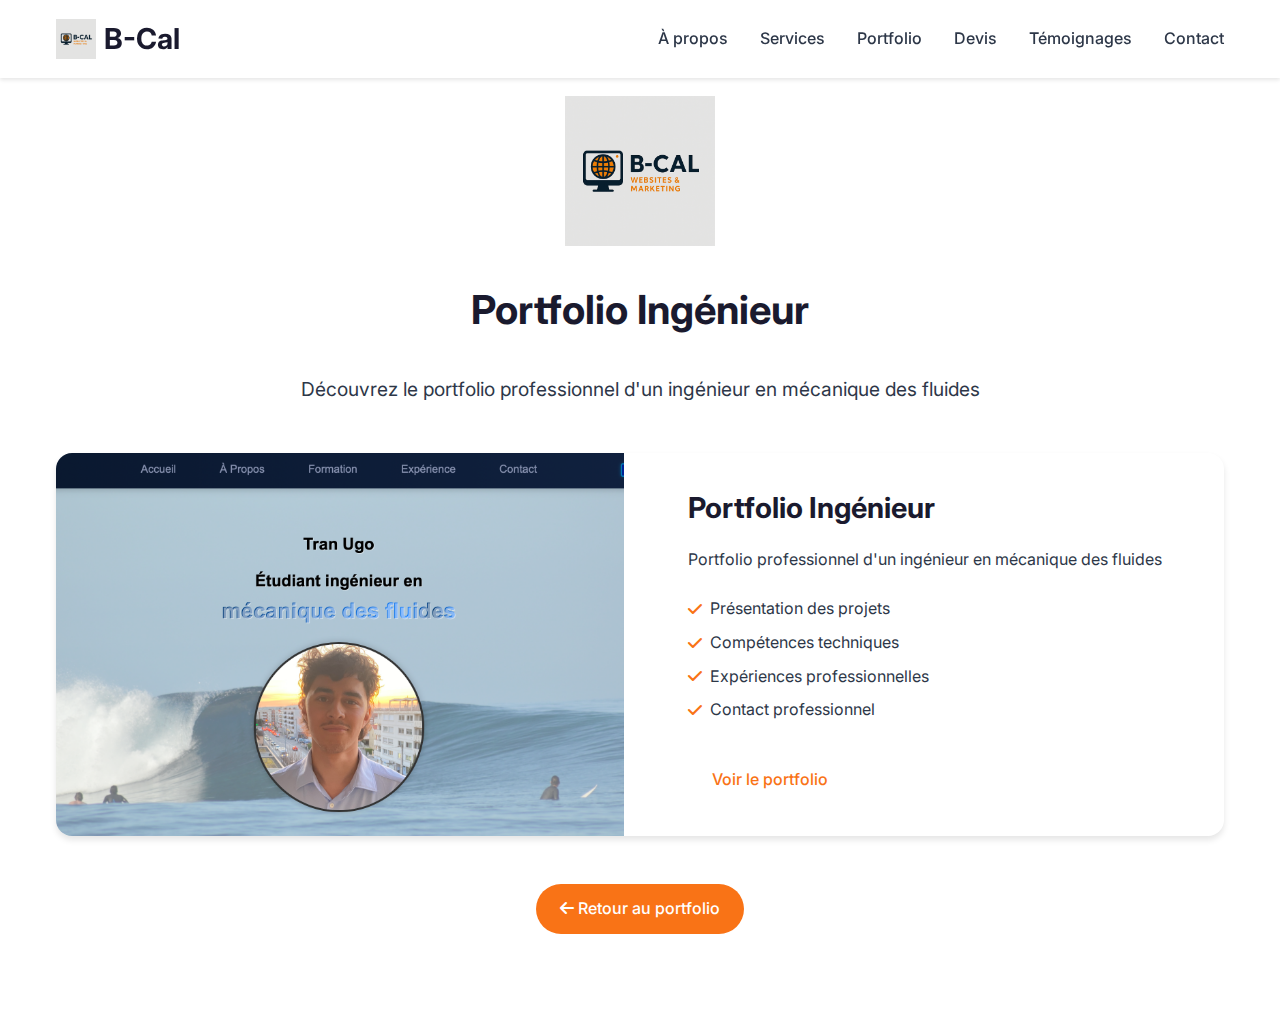
<file: blog-portfolio.html>
<!DOCTYPE html>
<html lang="fr">
<head>
    <meta charset="UTF-8">
    <meta name="viewport" content="width=device-width, initial-scale=1.0">
    <title>Réalisations Blogs | B-Cal</title>
    <link href="https://fonts.googleapis.com/css2?family=Inter:wght@400;500;600;700&display=swap" rel="stylesheet">
    <link rel="stylesheet" href="https://cdnjs.cloudflare.com/ajax/libs/font-awesome/6.0.0/css/all.min.css">
    <link rel="stylesheet" href="style.css">
</head>
<body>
    <nav class="navbar">
        <div class="container">
            <a href="index.html" class="logo">
                <img src="images/logo.png" alt="B-Cal Logo" class="logo-img">
                <span>B-Cal</span>
            </a>
            <div class="nav-links">
                <a href="index.html#about">À propos</a>
                <a href="index.html#services">Services</a>
                <a href="index.html#portfolio">Portfolio</a>
                <a href="index.html#quote">Devis</a>
                <a href="index.html#testimonials">Témoignages</a>
                <a href="index.html#contact">Contact</a>
            </div>
            <button class="mobile-menu-btn">
                <span></span>
                <span></span>
                <span></span>
            </button>
        </div>
    </nav>

    <section class="section">
        <div class="container">
            <div class="portfolio-logo">
                <img src="images/logo.png" alt="B-Cal Logo" class="large-logo">
            </div>
            <h2 class="section-title">Portfolio Ingénieur</h2>
            <p class="section-subtitle">Découvrez le portfolio professionnel d'un ingénieur en mécanique des fluides</p>
            
            <div class="portfolio-details-grid">
                <div class="portfolio-detail-card">
                    <div class="portfolio-detail-image">
                        <img src="images/portfolio.png" alt="Portfolio Ingénieur">
                    </div>
                    <div class="portfolio-detail-content">
                        <h3>Portfolio Ingénieur</h3>
                        <p>Portfolio professionnel d'un ingénieur en mécanique des fluides</p>
                        <ul class="portfolio-features">
                            <li><i class="fas fa-check"></i> Présentation des projets</li>
                            <li><i class="fas fa-check"></i> Compétences techniques</li>
                            <li><i class="fas fa-check"></i> Expériences professionnelles</li>
                            <li><i class="fas fa-check"></i> Contact professionnel</li>
                        </ul>
                        <a href="https://phingphong17.github.io/portfolio/" class="btn-secondary" target="_blank">Voir le portfolio</a>
                    </div>
                </div>
            </div>

            <div class="back-to-portfolio">
                <a href="index.html#portfolio" class="btn-primary">
                    <i class="fas fa-arrow-left"></i>
                    Retour au portfolio
                </a>
            </div>
        </div>
    </section>

    <script src="script.js"></script>
</body>
</html>
</file>
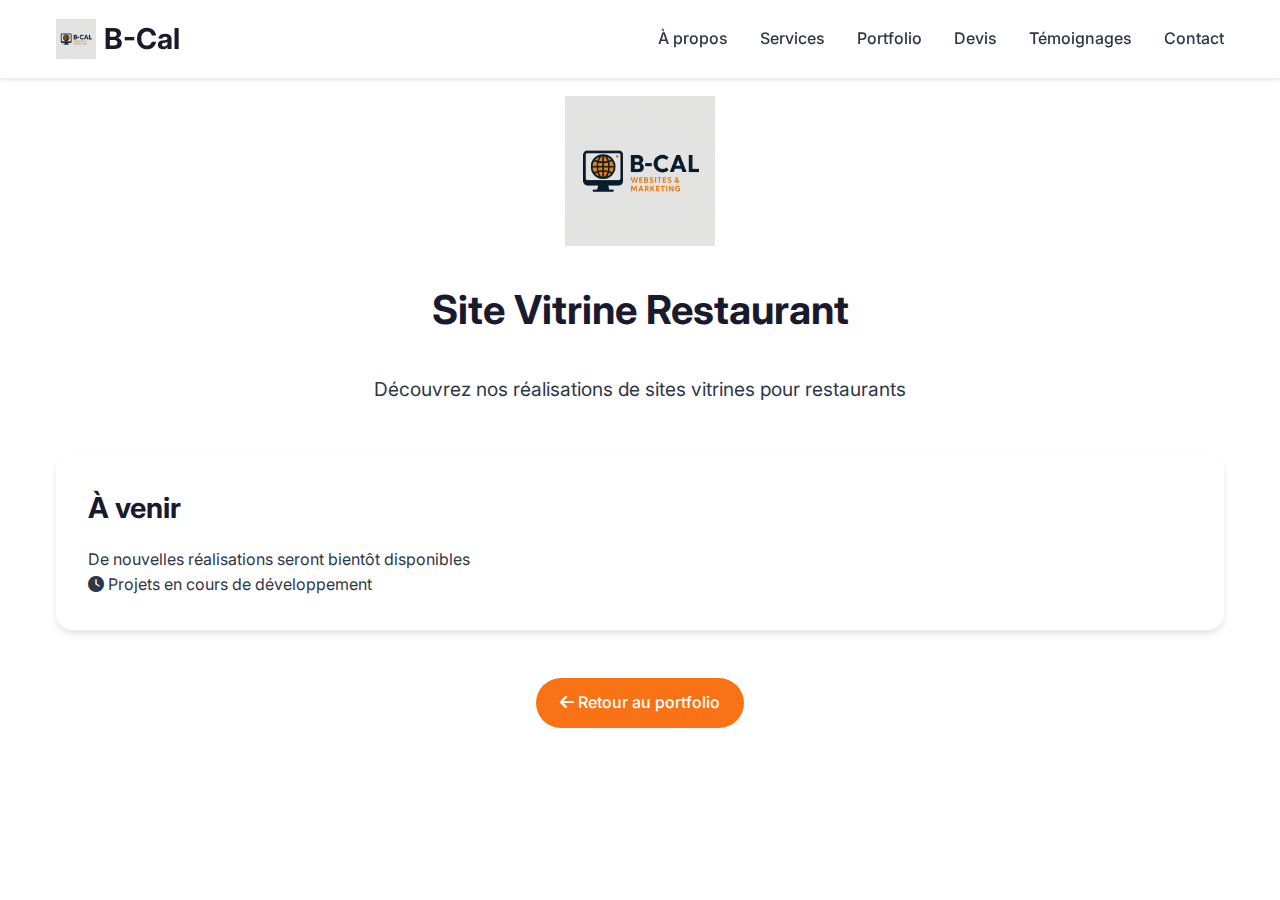
<file: restaurant-portfolio.html>
<!DOCTYPE html>
<html lang="fr">
<head>
    <meta charset="UTF-8">
    <meta name="viewport" content="width=device-width, initial-scale=1.0">
    <title>Réalisations Restaurants | B-Cal</title>
    <link href="https://fonts.googleapis.com/css2?family=Inter:wght@400;500;600;700&display=swap" rel="stylesheet">
    <link rel="stylesheet" href="https://cdnjs.cloudflare.com/ajax/libs/font-awesome/6.0.0/css/all.min.css">
    <link rel="stylesheet" href="style.css">
</head>
<body>
    <nav class="navbar">
        <div class="container">
            <a href="index.html" class="logo">
                <img src="images/logo.png" alt="B-Cal Logo" class="logo-img">
                <span>B-Cal</span>
            </a>
            <div class="nav-links">
                <a href="index.html#about">À propos</a>
                <a href="index.html#services">Services</a>
                <a href="index.html#portfolio">Portfolio</a>
                <a href="index.html#quote">Devis</a>
                <a href="index.html#testimonials">Témoignages</a>
                <a href="index.html#contact">Contact</a>
            </div>
            <button class="mobile-menu-btn">
                <span></span>
                <span></span>
                <span></span>
            </button>
        </div>
    </nav>

    <section class="section">
        <div class="container">
            <div class="portfolio-logo">
                <img src="images/logo.png" alt="B-Cal Logo" class="large-logo">
            </div>
            <h2 class="section-title">Site Vitrine Restaurant</h2>
            <p class="section-subtitle">Découvrez nos réalisations de sites vitrines pour restaurants</p>
            
            <div class="portfolio-details-grid">
                <div class="portfolio-detail-card">
                    <div class="portfolio-detail-content">
                        <h3>À venir</h3>
                        <p>De nouvelles réalisations seront bientôt disponibles</p>
                        <div class="coming-soon-badge">
                            <i class="fas fa-clock"></i>
                            <span>Projets en cours de développement</span>
                        </div>
                    </div>
                </div>
            </div>

            <div class="back-to-portfolio">
                <a href="index.html#portfolio" class="btn-primary">
                    <i class="fas fa-arrow-left"></i>
                    Retour au portfolio
                </a>
            </div>
        </div>
    </section>

    <script src="script.js"></script>
</body>
</html>
</file>
<file: style.css>
:root {
    --primary-color: #1a1a2e;
    --secondary-color: #f97316;
    --text-color: #2d3748;
    --light-bg: #f7fafc;
    --white: #ffffff;
    --container-width: 1200px;
}

* {
    margin: 0;
    padding: 0;
    box-sizing: border-box;
}

body {
    font-family: 'Inter', sans-serif;
    line-height: 1.6;
    color: var(--text-color);
}

.container {
    max-width: var(--container-width);
    margin: 0 auto;
    padding: 0 1rem;
}

/* Navigation */
.navbar {
    position: fixed;
    top: 0;
    left: 0;
    right: 0;
    background: var(--white);
    padding: 1rem 0;
    box-shadow: 0 2px 4px rgba(0, 0, 0, 0.1);
    z-index: 1000;
}

.navbar .container {
    display: flex;
    justify-content: space-between;
    align-items: center;
    padding: 0 1rem;
}

.logo {
    display: flex;
    align-items: center;
    gap: 0.5rem;
    text-decoration: none;
}

.logo-img {
    height: 40px;
    width: auto;
}

.logo span {
    font-size: 1.8rem;
    color: var(--primary-color);
    font-weight: 700;
}

.desktop-nav {
    display: flex;
    gap: 2rem;
    align-items: center;
}

.nav-links {
    display: flex;
    gap: 2rem;
    align-items: center;
}

.nav-links a {
    text-decoration: none;
    color: var(--text-color);
    font-weight: 500;
    transition: color 0.3s ease;
}

.nav-links a:hover {
    color: var(--secondary-color);
}

.mobile-menu-btn {
    display: none;
    background: none;
    border: none;
    cursor: pointer;
    z-index: 1001;
    padding: 0.5rem;
    margin-left: auto;
}

.mobile-menu-btn span {
    display: block;
    width: 24px;
    height: 2px;
    background: var(--primary-color);
    margin: 4px 0;
    transition: 0.3s;
}

/* Menu mobile */
.mobile-menu {
    display: none;
    position: fixed;
    top: 0;
    right: -100%;
    width: 70%;
    max-width: 300px;
    height: 100vh;
    background: var(--white);
    padding: 5rem 1.5rem 2rem;
    box-shadow: -2px 0 4px rgba(0, 0, 0, 0.1);
    transition: right 0.3s ease;
    z-index: 999;
}

.mobile-menu.active {
    right: 0;
}

.mobile-menu .nav-links {
    display: none;
    flex-direction: column;
    align-items: flex-start;
    gap: 1.5rem;
}

.mobile-menu.active .nav-links {
    display: flex;
}

.mobile-menu .nav-links a {
    font-size: 1.1rem;
    width: 100%;
    padding: 0.5rem 0;
    border-bottom: 1px solid rgba(0, 0, 0, 0.1);
    color: var(--text-color);
    text-decoration: none;
}

/* Animation du bouton menu */
.mobile-menu-btn.active span:nth-child(1) {
    transform: rotate(45deg) translate(5px, 5px);
}

.mobile-menu-btn.active span:nth-child(2) {
    opacity: 0;
}

.mobile-menu-btn.active span:nth-child(3) {
    transform: rotate(-45deg) translate(5px, -5px);
}

@media (max-width: 768px) {
    .navbar {
        padding: 0.75rem 0;
    }

    .navbar .container {
        padding: 0 0.75rem;
    }

    .logo-img {
        height: 30px;
    }

    .logo span {
        font-size: 1.5rem;
    }

    .desktop-nav {
        display: none;
    }

    .mobile-menu-btn {
        display: block;
    }

    .mobile-menu {
        display: block;
        right: -100%;
    }

    .mobile-menu.active {
        right: 0;
    }
}

/* Buttons */
.btn-primary {
    display: inline-block;
    padding: 0.75rem 1.5rem;
    background-color: var(--secondary-color);
    color: var(--white);
    text-decoration: none;
    border-radius: 9999px;
    font-weight: 500;
    transition: all 0.3s ease;
}

.btn-primary:hover {
    background-color: #e65c00;
    transform: translateY(-2px);
}

.btn-secondary {
    display: inline-block;
    padding: 0.75rem 1.5rem;
    background-color: var(--white);
    color: var(--secondary-color);
    text-decoration: none;
    border-radius: 9999px;
    font-weight: 500;
    transition: all 0.3s ease;
}

.btn-secondary:hover {
    background-color: var(--light-bg);
    transform: translateY(-2px);
}

/* Hero Section */
.hero {
    padding: 8rem 0 4rem;
    text-align: center;
    background: linear-gradient(135deg, var(--primary-color) 0%, #16213e 100%);
    color: var(--white);
    margin-top: 0;
    position: relative;
}

.hero-content {
    display: flex;
    flex-direction: column;
    align-items: center;
    gap: 1rem;
}

.hero-logo {
    margin-bottom: 2rem;
    position: relative;
    width: 100%;
    display: flex;
    flex-direction: column;
    align-items: center;
}

.hero-logo .logo-img {
    height: 120px;
    width: auto;
    filter: drop-shadow(0 4px 6px rgba(0, 0, 0, 0.1));
}

.hero h1 {
    font-size: 3.5rem;
    font-weight: 700;
    text-align: center;
    margin-top: 1rem;
}

.hero p {
    font-size: 1.25rem;
    margin-bottom: 2rem;
    opacity: 0.9;
}

.hero-buttons {
    display: flex;
    gap: 1rem;
    justify-content: center;
}

.hero-features {
    display: flex;
    justify-content: center;
    gap: 2rem;
    margin-top: 3rem;
}

.feature {
    display: flex;
    align-items: center;
    gap: 0.5rem;
    background: rgba(255, 255, 255, 0.1);
    padding: 0.75rem 1.5rem;
    border-radius: 9999px;
    backdrop-filter: blur(5px);
}

.feature i {
    color: var(--secondary-color);
}

.feature span {
    font-weight: 500;
}

/* Sections */
.section {
    padding: 6rem 0;
    margin-top: 0;
}

.section-title {
    text-align: center;
    font-size: 2.5rem;
    color: var(--primary-color);
    margin-bottom: 2rem;
    opacity: 0;
    transform: translateY(30px);
    transition: opacity 0.8s cubic-bezier(0.4, 0, 0.2, 1), transform 0.8s cubic-bezier(0.4, 0, 0.2, 1);
}

.section-title.visible {
    opacity: 1;
    transform: translateY(0);
}

.section-subtitle {
    text-align: center;
    font-size: 1.2rem;
    color: var(--text-color);
    margin-bottom: 3rem;
    opacity: 0;
    transform: translateY(20px);
    transition: opacity 0.8s cubic-bezier(0.4, 0, 0.2, 1), transform 0.8s cubic-bezier(0.4, 0, 0.2, 1);
    transition-delay: 0.2s;
}

.section-subtitle.visible {
    opacity: 1;
    transform: translateY(0);
}

.bg-light {
    background-color: #f8f9fa !important;
}

/* Services Grid */
.services-grid {
    display: grid;
    grid-template-columns: repeat(2, 1fr);
    gap: 2rem;
    margin-bottom: 2rem;
}

.services-note {
    background: var(--light-bg);
    border-radius: 1rem;
    padding: 1.5rem;
    display: flex;
    align-items: center;
    gap: 1rem;
    margin-top: 2rem;
    box-shadow: 0 2px 4px rgba(0, 0, 0, 0.05);
    text-align: center;
}

.services-note i {
    font-size: 1.5rem;
    color: var(--primary-color);
}

.services-note p {
    margin: 0;
    font-size: 0.9rem;
    color: var(--text-color);
    text-align: center;
}

.service-highlight {
    display: flex;
    align-items: center;
    gap: 0.5rem;
    margin-top: 1rem;
    padding: 0.5rem 1rem;
    background: rgba(249, 115, 22, 0.1);
    border-radius: 2rem;
    color: var(--primary-color);
    font-weight: 500;
}

.service-highlight i {
    font-size: 1rem;
}

.service-card {
    background: var(--white);
    padding: 2rem;
    border-radius: 1rem;
    box-shadow: 0 4px 6px rgba(0, 0, 0, 0.1);
    opacity: 0;
    transform: translateY(30px);
    transition: opacity 0.8s cubic-bezier(0.4, 0, 0.2, 1), transform 0.8s cubic-bezier(0.4, 0, 0.2, 1);
}

.service-card:hover {
    transform: translateY(-5px);
}

.service-card i {
    font-size: 2.5rem;
    color: var(--secondary-color);
    margin-bottom: 1rem;
}

.service-card h3 {
    color: var(--primary-color);
    margin-bottom: 1rem;
}

.service-card ul {
    list-style: none;
    margin-top: 1rem;
}

.service-card li {
    margin-bottom: 0.5rem;
    padding-left: 1.5rem;
    position: relative;
}

.service-card li::before {
    content: "✓";
    position: absolute;
    left: 0;
    color: var(--secondary-color);
}

.service-card.visible {
    opacity: 1;
    transform: translateY(0);
}

/* Commitments Section */
.commitments {
    margin-top: 2rem;
}

.commitment {
    display: flex;
    align-items: flex-start;
    gap: 1rem;
    margin-bottom: 1.5rem;
    padding: 1rem;
    background: var(--light-bg);
    border-radius: 0.5rem;
    opacity: 0;
    transform: translateY(30px);
    transition: opacity 0.8s cubic-bezier(0.4, 0, 0.2, 1), transform 0.8s cubic-bezier(0.4, 0, 0.2, 1);
}

.commitment:hover {
    transform: translateX(5px);
}

.commitment.visible {
    opacity: 1;
    transform: translateY(0);
}

/* Animation séquentielle pour les engagements */
.commitment:nth-child(1) { transition-delay: 0.2s; }
.commitment:nth-child(2) { transition-delay: 0.4s; }
.commitment:nth-child(3) { transition-delay: 0.6s; }

/* Portfolio Grid */
.portfolio-grid {
    display: grid;
    grid-template-columns: repeat(2, 1fr);
    gap: 2rem;
    max-width: 900px;
    margin: 0 auto;
}

.portfolio-card {
    background: var(--white);
    border-radius: 0.75rem;
    overflow: hidden;
    box-shadow: 0 4px 6px rgba(0, 0, 0, 0.1);
    transition: transform 0.3s ease;
    height: 100%;
    display: flex;
    flex-direction: column;
}

.portfolio-card img {
    width: 100%;
    height: auto;
    max-height: 200px;
    object-fit: cover;
    border-radius: 0.5rem 0.5rem 0 0;
    background-color: #f8f9fa;
}

.portfolio-card-link {
    text-decoration: none;
    color: inherit;
    display: flex;
    flex-direction: column;
    height: 100%;
}

.portfolio-card:hover {
    transform: translateY(-5px);
    box-shadow: 0 8px 12px rgba(0, 0, 0, 0.15);
}

.portfolio-card:hover .portfolio-content {
    background: rgba(249, 115, 22, 0.05);
}

.portfolio-content {
    padding: 1.5rem;
    flex-grow: 1;
    background: var(--white);
}

.portfolio-content h3 {
    color: var(--primary-color);
    margin-bottom: 0.5rem;
}

.portfolio-content p {
    color: var(--text-color);
    opacity: 0.9;
}

.portfolio-card.visible {
    opacity: 1;
    transform: translateY(0);
}

/* Animation séquentielle pour les cartes */
.portfolio-card:nth-child(2) { transition-delay: 0.2s; }

/* About Section */
.about-grid {
    display: grid;
    grid-template-columns: 1fr 1fr;
    gap: 2rem;
    align-items: start;
}

.about-content {
    display: flex;
    flex-direction: column;
    justify-content: flex-start;
    height: 100%;
}

.about-image-container {
    display: flex;
    flex-direction: column;
    gap: 1.5rem;
    align-items: center;
    margin-top: 5rem;
}

.about-logo {
    text-align: center;
    margin-bottom: 2rem;
}

.about-logo .large-logo {
    height: 150px;
    width: auto;
    margin: 0 auto;
}

.about-image {
    position: relative;
    border-radius: 0.75rem;
    overflow: hidden;
    box-shadow: 0 4px 6px rgba(0, 0, 0, 0.1);
    margin-top: 1rem;
}

.about-image img {
    width: 100%;
    height: auto;
    border-radius: 0.75rem;
}

/* Testimonials */
#testimonials {
    padding: 6rem 0;
    background-color: #ffffff;
    display: block !important;
}

.testimonials-grid {
    display: grid;
    grid-template-columns: 1fr;
    gap: 2rem;
    opacity: 1;
    transform: none;
}

.testimonial-card {
    background: #f8f9fa;
    padding: 2rem;
    border-radius: 1rem;
    box-shadow: 0 4px 6px rgba(0, 0, 0, 0.1);
    text-align: center;
    border: 1px solid #e0e0e0;
}

.testimonial-content {
    color: #333333;
}

.testimonial-content p {
    font-size: 1rem;
    margin-bottom: 1rem;
    line-height: 1.4;
}

.coming-soon {
    font-size: 0.9rem;
    color: var(--primary-color);
    font-weight: 500;
    margin-top: 1rem;
}

/* Contact Form */
.contact-grid {
    display: grid;
    grid-template-columns: repeat(auto-fit, minmax(300px, 1fr));
    gap: 2rem;
}

.contact-info {
    background: var(--white);
    padding: 2rem;
    border-radius: 1rem;
    box-shadow: 0 4px 6px rgba(0, 0, 0, 0.1);
}

.social-links {
    display: flex;
    gap: 1rem;
    margin-top: 1rem;
}

.social-link {
    color: var(--primary-color);
    font-size: 1.5rem;
    transition: color 0.3s ease;
}

.social-link:hover {
    color: var(--secondary-color);
}

.form-group {
    margin-bottom: 1.5rem;
}

.form-group label {
    display: block;
    margin-bottom: 0.5rem;
    font-weight: 500;
}

.form-group input,
.form-group textarea {
    width: 100%;
    padding: 0.75rem;
    border: 1px solid #e5e7eb;
    border-radius: 0.5rem;
    font-family: inherit;
}

/* Footer */
.footer {
    background: var(--primary-color);
    color: var(--white);
    padding: 4rem 0 2rem;
}

.footer-grid {
    display: grid;
    grid-template-columns: repeat(auto-fit, minmax(200px, 1fr));
    gap: 2rem;
    margin-bottom: 2rem;
}

.footer-links a {
    color: var(--white);
    text-decoration: none;
    display: block;
    margin-bottom: 0.5rem;
    opacity: 0.8;
    transition: opacity 0.3s ease;
}

.footer-links a:hover {
    opacity: 1;
}

.footer-bottom {
    text-align: center;
    padding-top: 2rem;
    border-top: 1px solid rgba(255, 255, 255, 0.1);
}

/* Animations */
.fade-in {
    opacity: 0;
    animation: fadeIn 1s ease forwards;
}

.slide-up {
    opacity: 0;
    transform: translateY(20px);
    animation: slideUp 0.6s ease forwards;
}

@keyframes fadeIn {
    to {
        opacity: 1;
    }
}

@keyframes slideUp {
    to {
        opacity: 1;
        transform: translateY(0);
    }
}

/* Responsive Design */
@media (max-width: 768px) {
    .container {
        width: 100%;
        padding: 0 0.5rem;
    }

    /* Typographie générale */
    h1 {
        font-size: 1.8rem;
        line-height: 1.3;
    }

    h2 {
        font-size: 1.4rem;
        line-height: 1.3;
    }

    h3 {
        font-size: 1rem;
        line-height: 1.3;
    }

    p {
        font-size: 0.85rem;
        line-height: 1.4;
    }

    /* Section titles */
    .section-title {
        font-size: 1.4rem;
        margin-bottom: 0.75rem;
    }

    .section-subtitle {
        font-size: 0.9rem;
        margin-bottom: 1rem;
        padding: 0 0.5rem;
    }

    /* Cards */
    .service-card,
    .portfolio-card,
    .option-card,
    .extra-card {
        padding: 0.75rem;
    }

    .service-card h3,
    .portfolio-card h3,
    .option-card h3,
    .extra-card h3 {
        font-size: 0.9rem;
        margin-bottom: 0.5rem;
    }

    .service-card p,
    .portfolio-card p,
    .option-card p,
    .extra-card p {
        font-size: 0.8rem;
        line-height: 1.3;
    }

    /* Features et boutons */
    .feature {
        padding: 0.4rem 0.8rem;
        font-size: 0.8rem;
    }

    .btn-primary,
    .btn-secondary {
        padding: 0.6rem 1.2rem;
        font-size: 0.85rem;
    }

    /* About section */
    .about-grid {
        grid-template-columns: 1fr 1fr;
        gap: 1rem;
    }

    .about-content {
        padding-right: 0.5rem;
    }

    .about-content h2 {
        font-size: 1.2rem;
        margin-bottom: 0.5rem;
    }

    .about-content p {
        font-size: 0.75rem;
        line-height: 1.3;
    }

    .about-image-container {
        margin-top: 3rem;
    }

    .about-logo {
        margin-bottom: 1rem;
    }

    .about-logo .large-logo {
        height: 60px;
    }

    .about-image {
        margin-top: 0.75rem;
    }

    .services-grid {
        grid-template-columns: repeat(2, 1fr);
        gap: 1rem;
        padding: 0 0.5rem;
    }

    .service-card {
        padding: 1rem;
    }

    .service-card h3 {
        font-size: 0.9rem;
        margin-bottom: 0.5rem;
    }

    .service-card p {
        font-size: 0.75rem;
        line-height: 1.3;
    }

    .service-card i {
        font-size: 1.5rem;
        margin-bottom: 0.75rem;
    }

    .service-card ul {
        padding-left: 0;
    }

    .service-card li {
        font-size: 0.75rem;
        padding-left: 1rem;
        margin-bottom: 0.25rem;
    }
}

@media (max-width: 480px) {
    /* Typographie générale */
    h1 {
        font-size: 1.6rem;
    }

    h2 {
        font-size: 1.2rem;
    }

    h3 {
        font-size: 0.9rem;
    }

    p {
        font-size: 0.8rem;
    }

    /* Section titles */
    .section-title {
        font-size: 1.2rem;
        margin-bottom: 0.5rem;
    }

    .section-subtitle {
        font-size: 0.8rem;
        margin-bottom: 0.75rem;
    }

    /* Cards */
    .service-card,
    .portfolio-card,
    .option-card,
    .extra-card {
        padding: 0.5rem;
    }

    .service-card h3,
    .portfolio-card h3,
    .option-card h3,
    .extra-card h3 {
        font-size: 0.85rem;
        margin-bottom: 0.4rem;
    }

    .service-card p,
    .portfolio-card p,
    .option-card p,
    .extra-card p {
        font-size: 0.75rem;
        line-height: 1.2;
    }

    /* Features et boutons */
    .feature {
        padding: 0.3rem 0.6rem;
        font-size: 0.75rem;
    }

    .btn-primary,
    .btn-secondary {
        padding: 0.5rem 1rem;
        font-size: 0.8rem;
    }

    /* About section */
    .about-grid {
        grid-template-columns: 1fr 1fr;
        gap: 0.75rem;
    }

    .about-content {
        padding-right: 0.25rem;
    }

    .about-content h2 {
        font-size: 1.1rem;
        margin-bottom: 0.4rem;
    }

    .about-content p {
        font-size: 0.7rem;
        line-height: 1.2;
    }

    .about-image-container {
        margin-top: 2rem;
    }

    .about-logo {
        margin-bottom: 0.75rem;
    }

    .about-logo .large-logo {
        height: 50px;
    }

    .about-image {
        margin-top: 0.5rem;
    }

    .services-grid {
        grid-template-columns: repeat(2, 1fr);
        gap: 0.75rem;
        padding: 0 0.25rem;
    }

    .service-card {
        padding: 0.75rem;
    }

    .service-card h3 {
        font-size: 0.85rem;
        margin-bottom: 0.4rem;
    }

    .service-card p {
        font-size: 0.7rem;
        line-height: 1.2;
    }

    .service-card i {
        font-size: 1.2rem;
        margin-bottom: 0.5rem;
    }

    .service-card ul {
        padding-left: 0;
    }

    .service-card li {
        font-size: 0.7rem;
        padding-left: 0.75rem;
        margin-bottom: 0.2rem;
    }
}

.commitments {
    margin-top: 2rem;
}

.commitment {
    display: flex;
    align-items: flex-start;
    gap: 1rem;
    margin-bottom: 1.5rem;
    padding: 1rem;
    background: var(--light-bg);
    border-radius: 0.5rem;
    transition: transform 0.3s ease;
}

.commitment:hover {
    transform: translateX(5px);
}

.commitment i {
    font-size: 1.5rem;
    color: var(--secondary-color);
    margin-top: 0.25rem;
}

.commitment h3 {
    color: var(--primary-color);
    margin-bottom: 0.5rem;
}

.commitment p {
    color: var(--text-color);
    opacity: 0.9;
}

.portfolio-scroll {
    display: flex;
    align-items: center;
    justify-content: center;
    gap: 1rem;
    margin-top: 3rem;
    color: var(--primary-color);
    font-weight: 500;
    animation: pulse 2s infinite;
}

.portfolio-scroll i {
    font-size: 1.5rem;
    color: var(--secondary-color);
}

@keyframes pulse {
    0% {
        transform: translateX(0);
    }
    50% {
        transform: translateX(10px);
    }
    100% {
        transform: translateX(0);
    }
}

.service-highlight {
    margin-top: 1.5rem;
    padding: 1rem;
    background: rgba(249, 115, 22, 0.1);
    border-radius: 0.5rem;
    display: flex;
    align-items: center;
    gap: 0.75rem;
}

.service-highlight i {
    color: var(--secondary-color);
    font-size: 1.2rem;
}

.service-highlight span {
    color: var(--primary-color);
    font-weight: 500;
    font-size: 0.95rem;
}

/* Update the hero features to show 7 days instead of 48h */
.feature:nth-child(2) span {
    content: "7 jours chrono";
}

/* Quote Section */
#quote {
    padding: 4rem 0;
    background-color: #f8f9fa;
    display: block !important;
}

.quote-grid {
    display: grid;
    grid-template-columns: 1fr;
    gap: 2rem;
    margin-top: 2rem;
}

.options-grid,
.extras-grid {
    display: grid;
    grid-template-columns: repeat(2, 1fr);
    gap: 1.5rem;
    margin-top: 1.5rem;
}

.option-card,
.extra-card {
    background: #ffffff;
    padding: 1.5rem;
    border-radius: 0.75rem;
    box-shadow: 0 4px 6px rgba(0, 0, 0, 0.1);
    text-align: center;
}

@media (max-width: 768px) {
    #quote {
        padding: 2rem 0;
    }

    .quote-grid {
        gap: 1.5rem;
        margin-top: 1rem;
    }

    .options-grid,
    .extras-grid {
        grid-template-columns: repeat(2, 1fr);
        gap: 0.75rem;
        padding: 0 0.25rem;
        margin-top: 1rem;
    }

    .option-card,
    .extra-card {
        padding: 0.75rem;
        border-radius: 0.5rem;
    }

    .option-card h3,
    .extra-card h3 {
        font-size: 0.9rem;
        margin-bottom: 0.25rem;
    }

    .option-card p,
    .extra-card p {
        font-size: 0.75rem;
        line-height: 1.3;
    }

    .option-card i,
    .extra-card i {
        font-size: 1.2rem;
        margin-bottom: 0.5rem;
    }
}

@media (max-width: 480px) {
    #quote {
        padding: 1.5rem 0;
    }

    .quote-grid {
        gap: 1rem;
    }

    .options-grid,
    .extras-grid {
        grid-template-columns: repeat(2, 1fr);
        gap: 0.5rem;
    }

    .option-card,
    .extra-card {
        padding: 0.5rem;
    }

    .option-card h3,
    .extra-card h3 {
        font-size: 0.8rem;
    }

    .option-card p,
    .extra-card p {
        font-size: 0.7rem;
        line-height: 1.2;
    }

    .option-card i,
    .extra-card i {
        font-size: 1rem;
        margin-bottom: 0.25rem;
    }
}

/* Portfolio Details */
.portfolio-details-grid {
    display: grid;
    grid-template-columns: 1fr;
    gap: 3rem;
    margin-top: 3rem;
}

.portfolio-detail-card {
    background: var(--white);
    border-radius: 1rem;
    overflow: hidden;
    box-shadow: 0 4px 6px rgba(0, 0, 0, 0.1);
    display: grid;
    grid-template-columns: 1fr 1fr;
    gap: 2rem;
}

.portfolio-detail-card img {
    width: 100%;
    height: 100%;
    object-fit: cover;
}

.portfolio-detail-content {
    padding: 2rem;
    display: flex;
    flex-direction: column;
    justify-content: center;
}

.portfolio-detail-content h3 {
    color: var(--primary-color);
    font-size: 1.8rem;
    margin-bottom: 1rem;
}

.portfolio-features {
    list-style: none;
    padding: 0;
    margin: 1.5rem 0;
}

.portfolio-features li {
    display: flex;
    align-items: center;
    gap: 0.5rem;
    margin-bottom: 0.5rem;
    color: var(--text-color);
}

.portfolio-features i {
    color: var(--secondary-color);
}

.back-to-portfolio {
    margin-top: 3rem;
    text-align: center;
}

.portfolio-link {
    display: inline-block;
    margin-top: 1rem;
    color: var(--primary-color);
    text-decoration: none;
    font-weight: 500;
    transition: color 0.3s ease;
}

.portfolio-link:hover {
    color: var(--secondary-color);
}

@media (max-width: 768px) {
    .portfolio-detail-card {
        grid-template-columns: 1fr;
    }
    
    .portfolio-detail-card img {
        height: 300px;
    }
}

.portfolio-logo {
    text-align: center;
    margin-bottom: 2rem;
}

.large-logo {
    height: 150px;
    width: auto;
    margin: 0 auto;
    display: block;
}

@media (max-width: 768px) {
    .large-logo {
        height: 100px;
    }
}

/* Quote CTA */
.quote-cta {
    text-align: center;
    margin-top: 2rem;
}

.portfolio-logo {
    text-align: center;
    margin-bottom: 2rem;
}

.large-logo {
    height: 150px;
    width: auto;
    margin: 0 auto;
    display: block;
}

@media (max-width: 768px) {
    .large-logo {
        height: 100px;
    }
}

/* Quote CTA */
.quote-cta {
    text-align: center;
    margin-top: 2rem;
}
</file>
